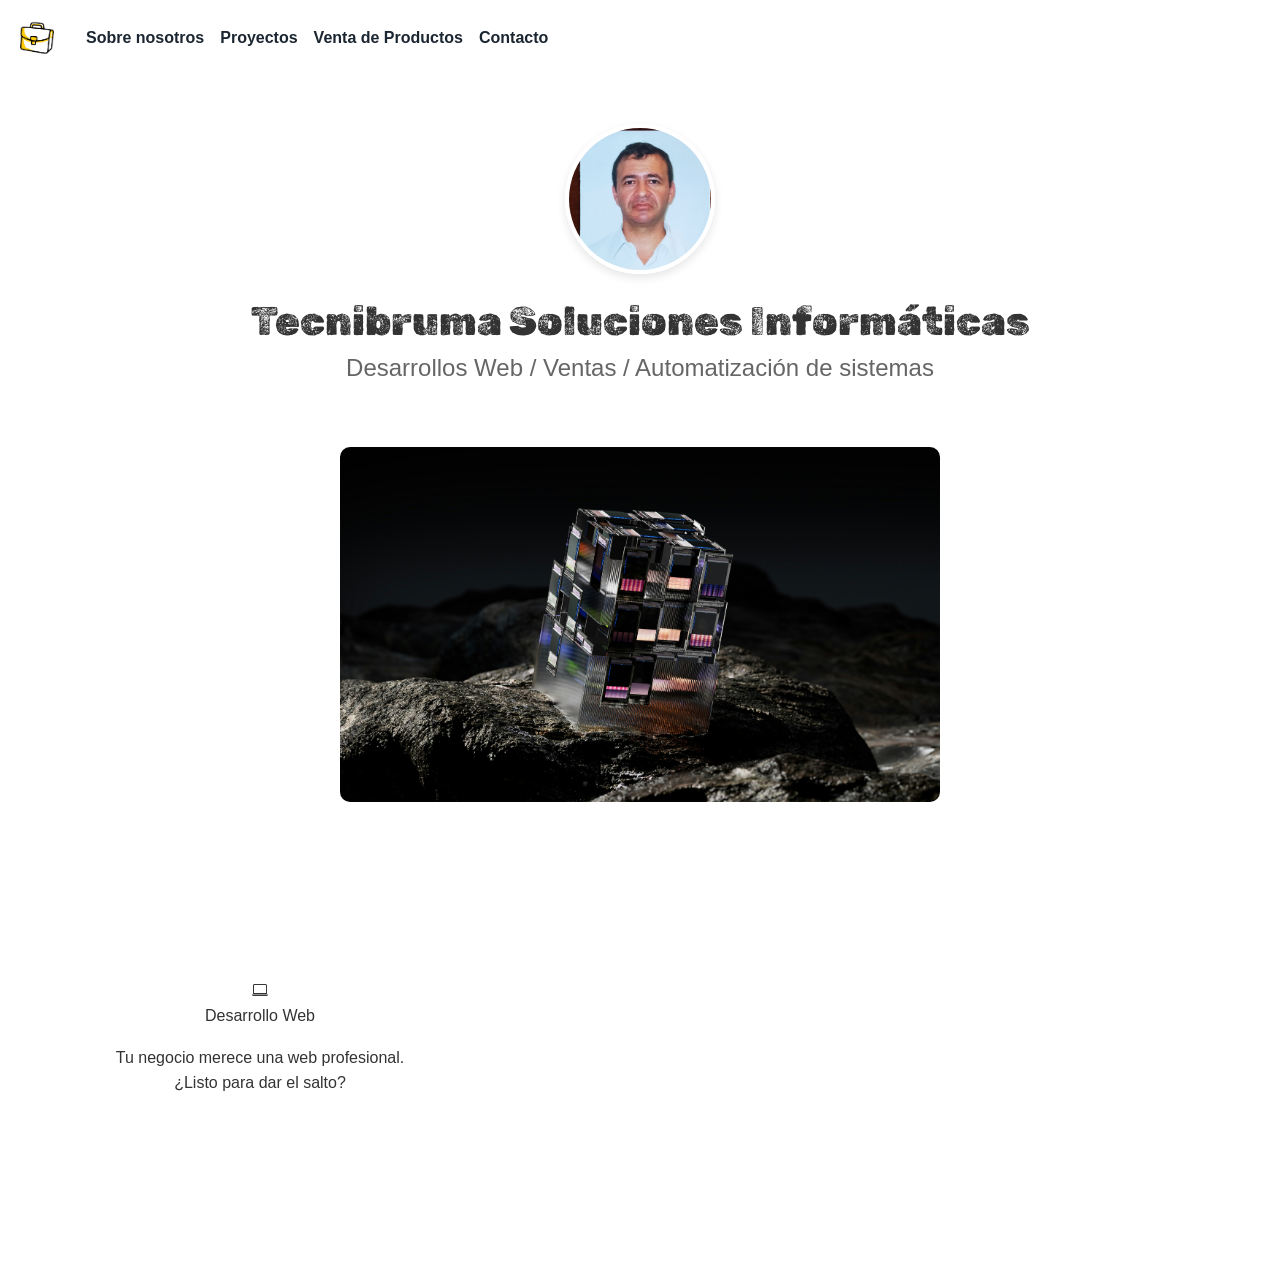
<file: Index.html>
<!DOCTYPE html>
<html lang="es">
<head>
    <meta charset="UTF-8">
    <meta name="author" content="Mario">
    <meta name="viewport" content="width=device-width, initial-scale=1">
    <title>Tecnibruma || Desarrollo Web Front-End</title>
    <link rel="icon" type="image/x-icon" href="imagenes/art-attack-co2h2oBSIx4-unsplash.jpg">
    <link href="https://cdn.jsdelivr.net/npm/bootstrap@5.3.5/dist/css/bootstrap.min.css" rel="stylesheet">
    <link rel="stylesheet" href="https://cdn.jsdelivr.net/npm/bootstrap-icons@1.11.3/font/bootstrap-icons.min.css">
    <link href="Style.css" rel="stylesheet">
    <link href="https://fonts.googleapis.com/css2?family=Rubik+Dirt&display=swap" rel="stylesheet">
</head>
<body>
    
    <nav class="navbar navbar-expand-md navbar-light">
        <div class="container-fluid">
          <button class="navbar-toggler" type="button" data-bs-toggle="collapse" data-bs-target="#navbar-toggler">
            <span class="navbar-toggler-icon"></span>
          </button>
          <div class="collapse navbar-collapse" id="navbar-toggler">
            <a class="navbar-brand" href="#">
                <img src="imagenes/art-attack-co2h2oBSIx4-unsplash.jpg" width="50" alt="logo">
            </a>
            <ul class="navbar-nav d-flex justify-content-center align-items-center">
              <li class="nav-item"><a class="nav-link" href="https://tecnibruma.com.ar/?v=909ba4ad2bda">Sobre nosotros</a></li>
              <li class="nav-item"><a class="nav-link" href="https://tecnibruma.com.ar/servicios/automatizacion-de-procesos/?v=909ba4ad2bda">Proyectos</a></li>
              <li class="nav-item"><a class="nav-link" href="https://tecnibruma.com.ar/productos/?v=909ba4ad2bda">Venta de Productos</a></li>
              <li class="nav-item"><a class="nav-link" href="https://tecnibruma.com.ar/contacto/?v=909ba4ad2bda">Contacto</a></li>
            </ul>
          </div>
        </div>
    </nav>

    <section class="Heroe">
        <div class="Heroe-principal d-flex flex-column justify-content-center align-items-center">
            <img class="imagenes-desarrollador" src="imagenes/IMG_20240508_090148.jpg" alt="imagen desarrollador">
            <h1>Tecnibruma Soluciones Informáticas</h1>
            <h2>Desarrollos Web / Ventas / Automatización de sistemas</h2>
        </div>
        <div class="Heroe-inferior">
            <img class="Heroe-inferior-imagenes img-fluid" src="imagenes/fotoHero3.jpg" alt="imagen chips">
        </div>
    </section>

    <section class="Experiencias seccion-clara">
        <div class="container text-center">
            <div class="row">
                <div class="columna col-12 col-md-4">
                    <i class="bi bi-laptop"></i>
                    <p class="Experiencias-titulo">Desarrollo Web</p>
                    <p>Tu negocio merece una web profesional. ¿Listo para dar el salto?</p>
                    <button id="btn-contratar" class="btn btn-primary mt-3">Contratar Consultoría ($80.000)</button>
                </div>
            </div>
        </div>
    </section>

    <script src="https://cdn.jsdelivr.net/npm/bootstrap@5.3.5/dist/js/bootstrap.bundle.min.js"></script>
    <script src="main.js"></script>
</body>
</html>
</file>
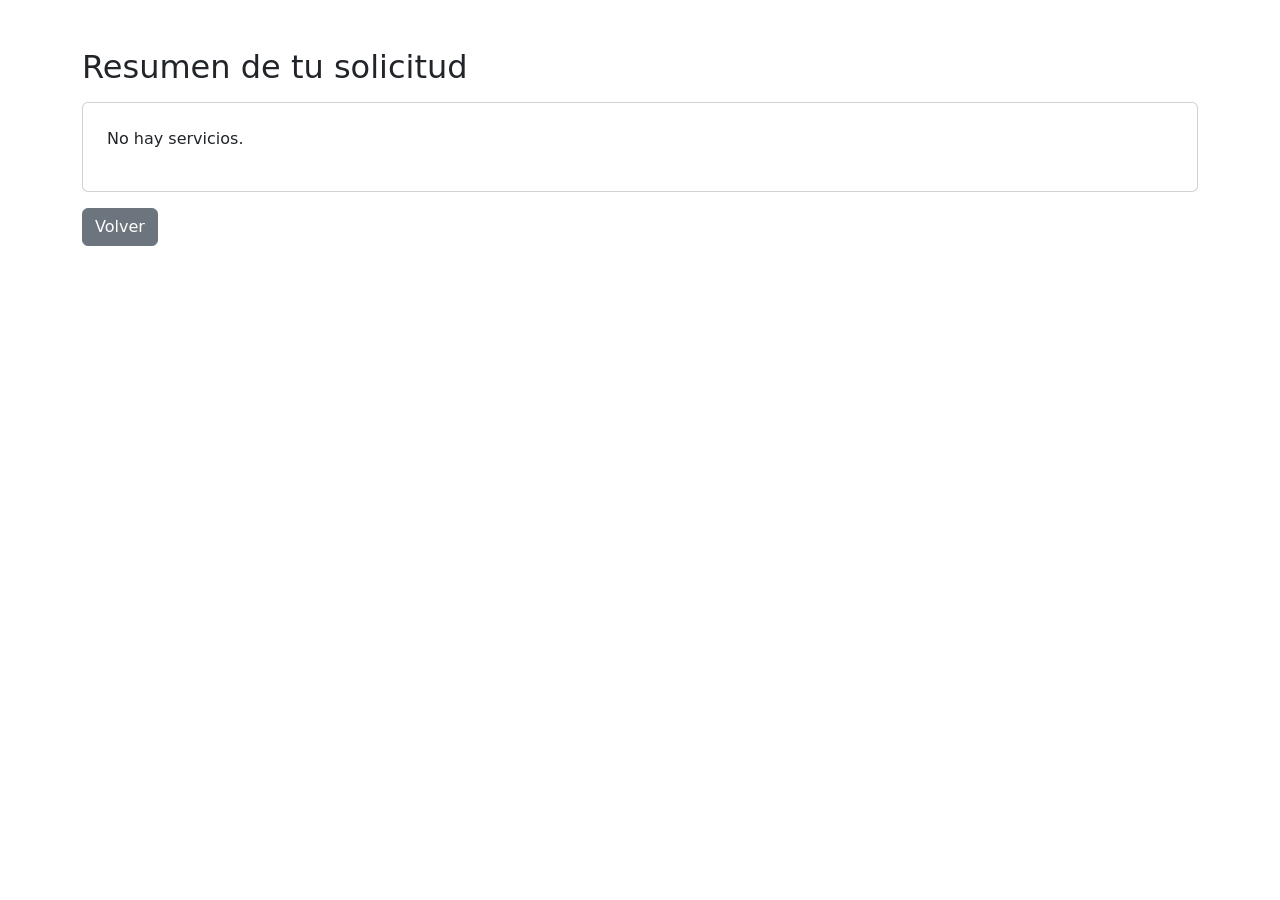
<file: Checkout.html>
<!DOCTYPE html>
<html lang="es">
<head>
    <meta charset="UTF-8">
    <title>Resumen de Solicitud | Tecnibruma</title>
    <link href="https://cdn.jsdelivr.net/npm/bootstrap@5.3.5/dist/css/bootstrap.min.css" rel="stylesheet">
</head>
<body>
    <div class="container mt-5">
        <h2>Resumen de tu solicitud</h2>
        <div id="resumen-pedido" class="card p-4 mt-3">
            <p>Cargando información...</p>
        </div>
        <a href="Index.html" class="btn btn-secondary mt-3">Volver</a>
    </div>

    <script src="Checkout.js"></script>
</body>
</html>
</file>
<file: Style.css>
/* --- Limpieza y Reset --- */
* { margin: 0; padding: 0; box-sizing: border-box; }
body { font-family: 'Segoe UI', sans-serif; line-height: 1.6; }

/* --- Ajuste de imágenes --- */
img { max-width: 100%; height: auto; }

/* --- Heroe section (Organizado) --- */
.Heroe {
    padding: 3rem 1rem;
    background-color: #f8f9fa;
    text-align: center;
}

.imagenes-desarrollador {
    width: 150px;
    height: 150px;
    border-radius: 50%;
    object-fit: cover;
    margin: 0 auto 1.5rem auto;
    display: block;
    border: 4px solid #fff;
    box-shadow: 0 4px 10px rgba(0,0,0,0.1);
}

.Heroe-inferior-imagenes {
    max-width: 600px;
    margin: 2rem auto;
    border-radius: 10px;
}

/* --- Títulos --- */
h1 { font-family: 'Rubik Dirt', cursive; font-size: 2.5rem; color: #333; }
h2 { font-size: 1.5rem; color: #666; margin-bottom: 2rem; }

/* --- Experiencias --- */
.Experiencias { padding: 4rem 1rem; }
.columna {
    padding: 2rem;
    border: 1px solid #ddd;
    border-radius: 8px;
    transition: transform 0.3s ease;
}
.columna:hover { transform: translateY(-5px); box-shadow: 0 10px 20px rgba(0,0,0,0.1); }
:root {
    --color-fondo-oscuro: #1b2631;      
    --color-texto-blanco: #ffffff;      
    --color-acento-amarillo: #d4e157;   
    --color-gris-claro: #f4f7f6;        
}

/* Aplicación al sitio */
body {
    background-color: var(--fondo-claro);
    color: #333;
}

.Heroe {
    background-color: var(--fondo-gris); /* Fondo de sección hero */
    border-bottom: 3px solid var(--color-primario);
}

h1 {
    color: var(--color-primario);
}


.btn-primary {
    background-color: var(--color-primario) !important;
    border-color: var(--color-primario) !important;
}

.btn-primary:hover {
    background-color: #004494 !important;
}

/* Sección de experiencias */
.seccion-clara {
    background-color: var(--fondo-claro);
}

.columna {
    border: 1px solid var(--fondo-gris);
    background-color: #ffffff;
}

.navbar a, .nav-link {
    color: var(--color-fondo-oscuro) !important; 
    font-weight: 600; 
    transition: color 0.3s ease; 
}


.navbar a:hover, .nav-link:hover {
    color: var(--color-acento-amarillo) !important;
}
</file>
